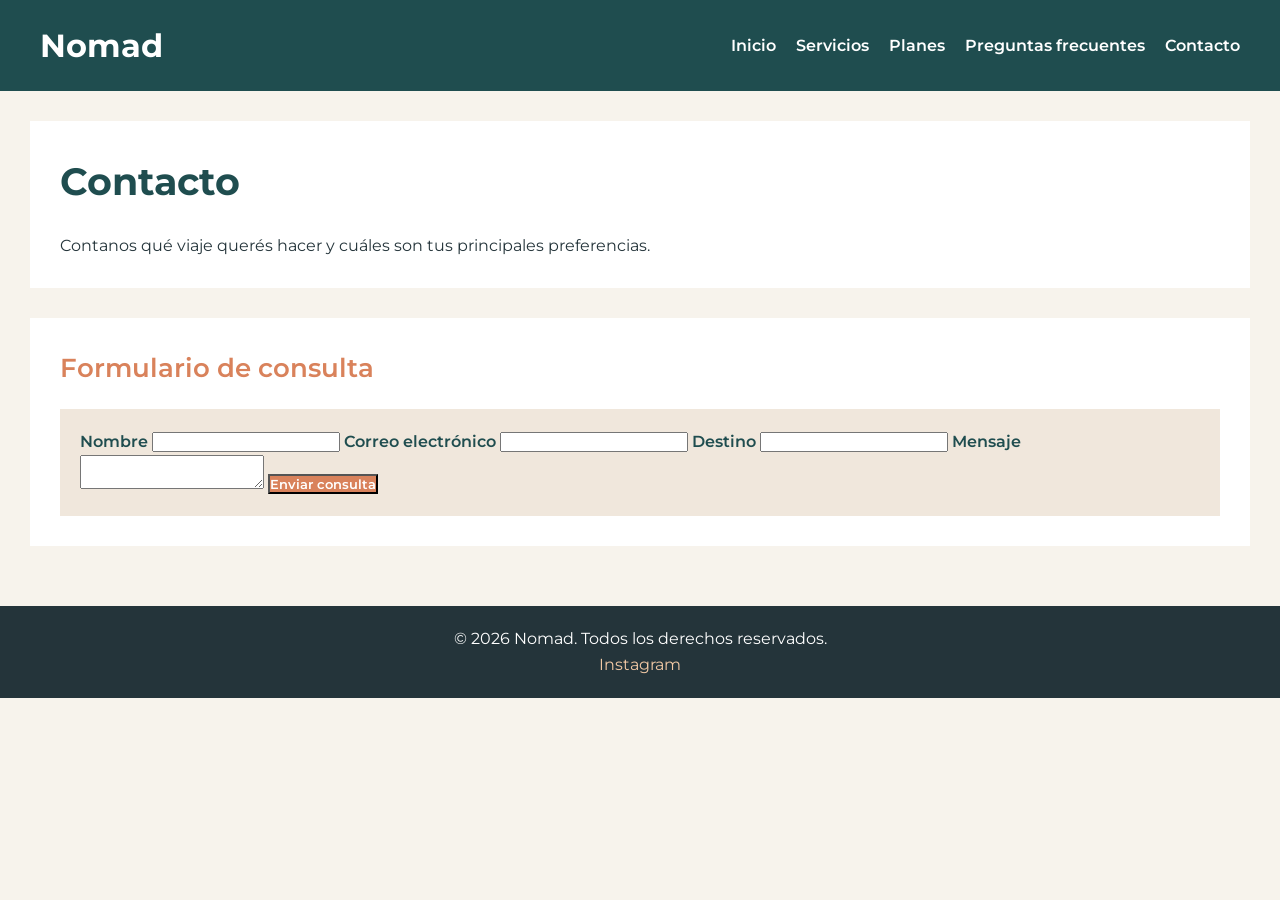
<file: contacto.html>
<!DOCTYPE html>
<html lang="es">
<head>
    <meta charset="UTF-8">
    <meta name="viewport" content="width=device-width, initial-scale=1.0">
    <title>Contacto | Nomad</title>
    <link rel="preconnect" href="https://fonts.googleapis.com">
    <link rel="preconnect" href="https://fonts.gstatic.com" crossorigin>
    <link href="https://fonts.googleapis.com/css2?family=Montserrat:wght@400;600;700&display=swap" rel="stylesheet">
    <link rel="stylesheet" href="../styles/styles.css">
</head>
<body class="pagina">
    <header class="encabezado">
        <p class="marca">Nomad</p>

        <nav class="navegacion">
            <ul class="menu">
                <li><a class="enlace-menu" href="../index.html">Inicio</a></li>
                <li><a class="enlace-menu" href="servicios.html">Servicios</a></li>
                <li><a class="enlace-menu" href="planes.html">Planes</a></li>
                <li><a class="enlace-menu" href="faq.html">Preguntas frecuentes</a></li>
                <li><a class="enlace-menu" href="contacto.html">Contacto</a></li>
            </ul>
        </nav>
    </header>

    <main class="contenido">
        <section class="seccion">
            <h1 class="titulo-principal">Contacto</h1>
            <p class="texto">Contanos qué viaje querés hacer y cuáles son tus principales preferencias.</p>
        </section>

        <section class="seccion">
            <h2 class="titulo-seccion">Formulario de consulta</h2>

            <form class="formulario" action="#" method="post">
                <label class="etiqueta" for="nombre">Nombre</label>
                <input class="campo" type="text" id="nombre" name="nombre" required>

                <label class="etiqueta" for="email">Correo electrónico</label>
                <input class="campo" type="email" id="email" name="email" required>

                <label class="etiqueta" for="destino">Destino</label>
                <input class="campo" type="text" id="destino" name="destino">

                <label class="etiqueta" for="mensaje">Mensaje</label>
                <textarea class="campo" id="mensaje" name="mensaje"></textarea>

                <input class="boton" type="submit" value="Enviar consulta">
            </form>
        </section>
    </main>

    <footer class="pie">
        <p class="texto-pie">&copy; 2026 Nomad. Todos los derechos reservados.</p>
        <p><a class="enlace-pie" href="https://www.instagram.com/" target="_blank">Instagram</a></p>
    </footer>

</body>
</html>
</file>
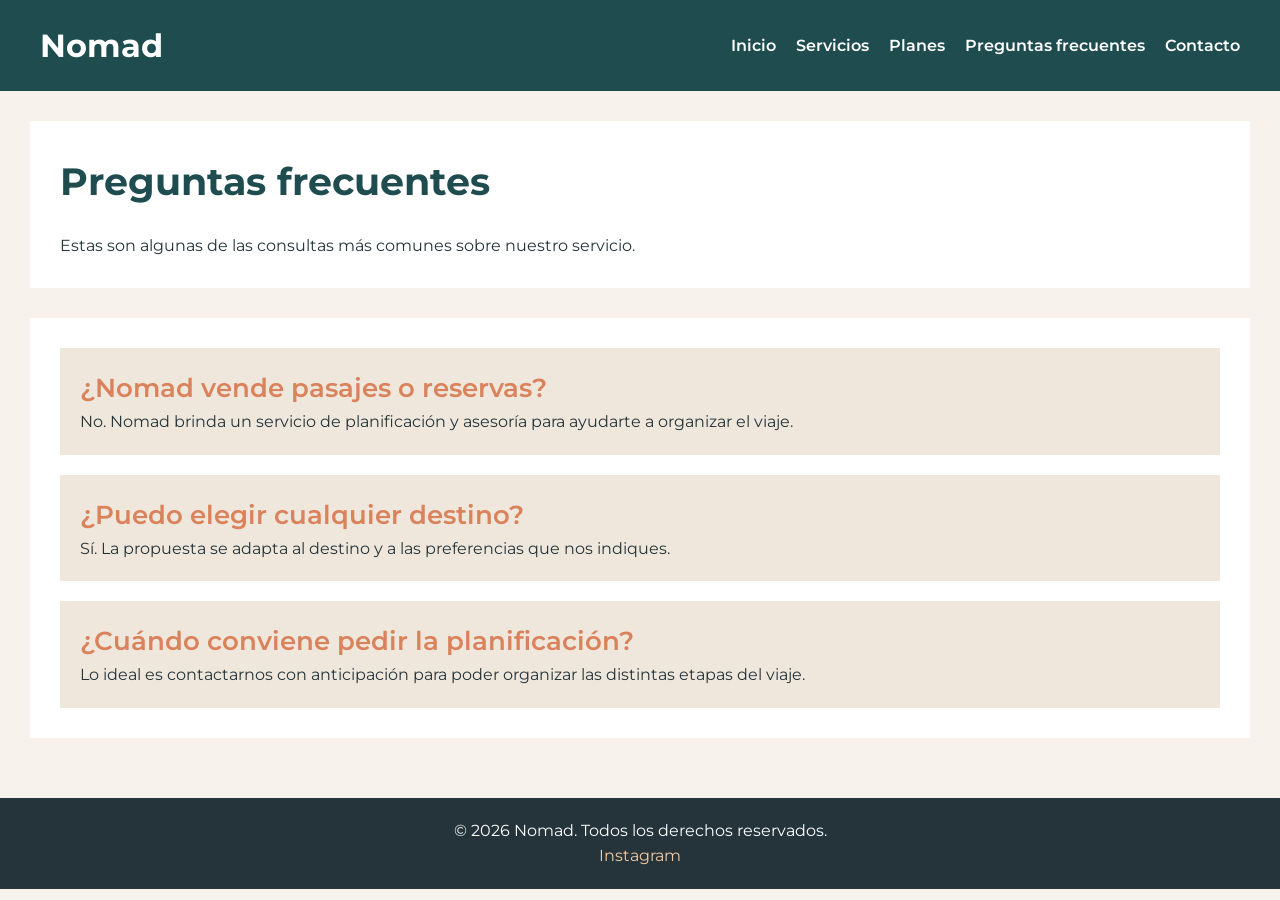
<file: faq.html>
<!DOCTYPE html>
<html lang="es">
<head>
    <meta charset="UTF-8">
    <meta name="viewport" content="width=device-width, initial-scale=1.0">
    <title>Preguntas frecuentes | Nomad</title>
    <link rel="preconnect" href="https://fonts.googleapis.com">
    <link rel="preconnect" href="https://fonts.gstatic.com" crossorigin>
    <link href="https://fonts.googleapis.com/css2?family=Montserrat:wght@400;600;700&display=swap" rel="stylesheet">
    <link rel="stylesheet" href="../styles/styles.css">
</head>
<body class="pagina">
    <header class="encabezado">
        <p class="marca">Nomad</p>

        <nav class="navegacion">
            <ul class="menu">
                <li><a class="enlace-menu" href="../index.html">Inicio</a></li>
                <li><a class="enlace-menu" href="servicios.html">Servicios</a></li>
                <li><a class="enlace-menu" href="planes.html">Planes</a></li>
                <li><a class="enlace-menu" href="faq.html">Preguntas frecuentes</a></li>
                <li><a class="enlace-menu" href="contacto.html">Contacto</a></li>
            </ul>
        </nav>
    </header>

    <main class="contenido">
        <section class="seccion">
            <h1 class="titulo-principal">Preguntas frecuentes</h1>
            <p class="texto">Estas son algunas de las consultas más comunes sobre nuestro servicio.</p>
        </section>

        <section class="seccion">
            <article class="tarjeta">
                <h2 class="titulo-seccion">¿Nomad vende pasajes o reservas?</h2>
                <p class="texto">No. Nomad brinda un servicio de planificación y asesoría para ayudarte a organizar el viaje.</p>
            </article>

            <article class="tarjeta">
                <h2 class="titulo-seccion">¿Puedo elegir cualquier destino?</h2>
                <p class="texto">Sí. La propuesta se adapta al destino y a las preferencias que nos indiques.</p>
            </article>

            <article class="tarjeta">
                <h2 class="titulo-seccion">¿Cuándo conviene pedir la planificación?</h2>
                <p class="texto">Lo ideal es contactarnos con anticipación para poder organizar las distintas etapas del viaje.</p>
            </article>
        </section>
    </main>

    <footer class="pie">
        <p class="texto-pie">&copy; 2026 Nomad. Todos los derechos reservados.</p>
        <p><a class="enlace-pie" href="https://www.instagram.com/" target="_blank">Instagram</a></p>
    </footer>

</body>
</html>
</file>
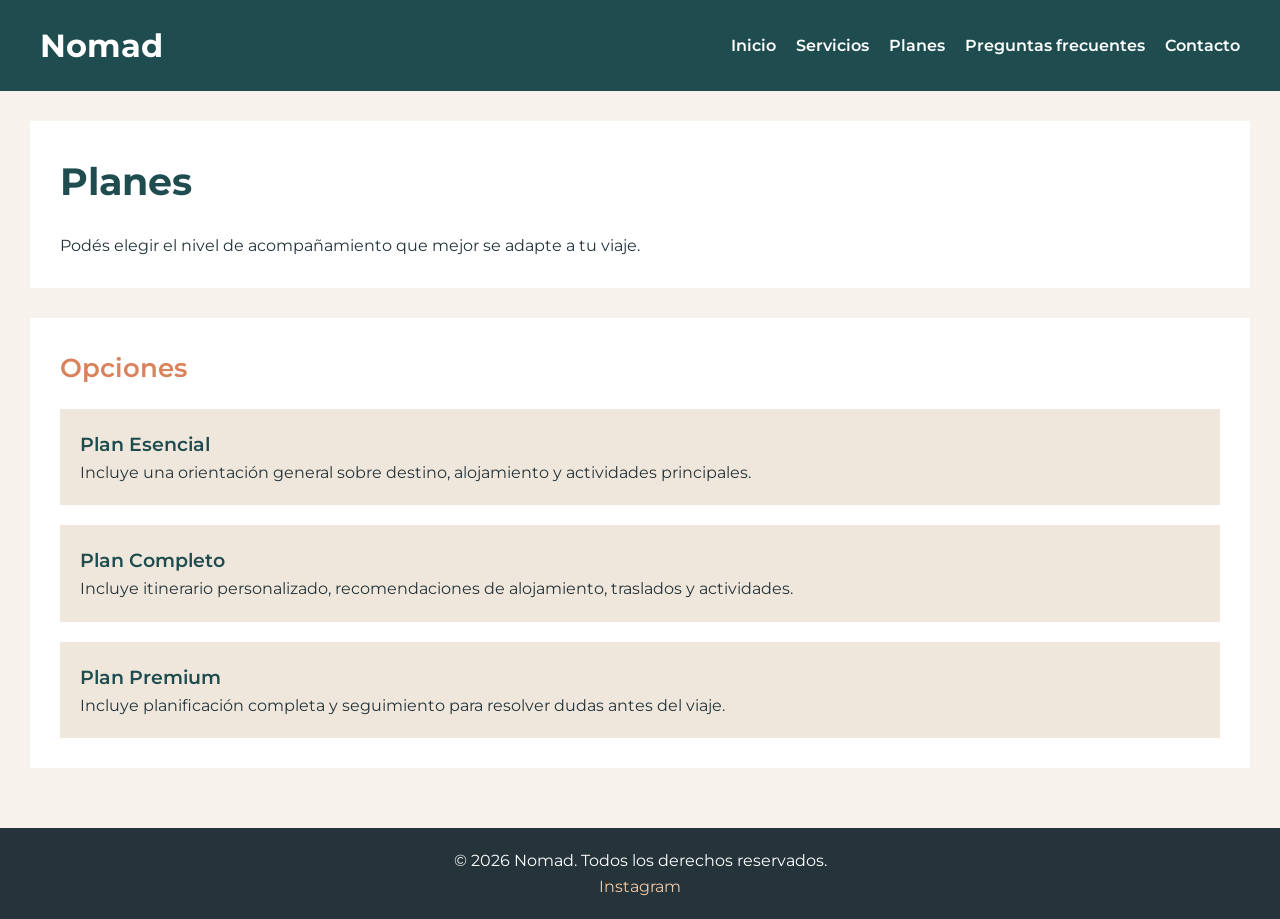
<file: planes.html>
<!DOCTYPE html>
<html lang="es">
<head>
    <meta charset="UTF-8">
    <meta name="viewport" content="width=device-width, initial-scale=1.0">
    <title>Planes | Nomad</title>
    <link rel="preconnect" href="https://fonts.googleapis.com">
    <link rel="preconnect" href="https://fonts.gstatic.com" crossorigin>
    <link href="https://fonts.googleapis.com/css2?family=Montserrat:wght@400;600;700&display=swap" rel="stylesheet">
    <link rel="stylesheet" href="../styles/styles.css">
</head>
<body class="pagina">
    <header class="encabezado">
        <p class="marca">Nomad</p>

        <nav class="navegacion">
            <ul class="menu">
                <li><a class="enlace-menu" href="../index.html">Inicio</a></li>
                <li><a class="enlace-menu" href="servicios.html">Servicios</a></li>
                <li><a class="enlace-menu" href="planes.html">Planes</a></li>
                <li><a class="enlace-menu" href="faq.html">Preguntas frecuentes</a></li>
                <li><a class="enlace-menu" href="contacto.html">Contacto</a></li>
            </ul>
        </nav>
    </header>

    <main class="contenido">
        <section class="seccion">
            <h1 class="titulo-principal">Planes</h1>
            <p class="texto">Podés elegir el nivel de acompañamiento que mejor se adapte a tu viaje.</p>
        </section>

        <section class="seccion">
            <h2 class="titulo-seccion">Opciones</h2>

            <article class="tarjeta">
                <h3 class="titulo-tarjeta">Plan Esencial</h3>
                <p class="texto">Incluye una orientación general sobre destino, alojamiento y actividades principales.</p>
            </article>

            <article class="tarjeta">
                <h3 class="titulo-tarjeta">Plan Completo</h3>
                <p class="texto">Incluye itinerario personalizado, recomendaciones de alojamiento, traslados y actividades.</p>
            </article>

            <article class="tarjeta">
                <h3 class="titulo-tarjeta">Plan Premium</h3>
                <p class="texto">Incluye planificación completa y seguimiento para resolver dudas antes del viaje.</p>
            </article>
        </section>
    </main>

    <footer class="pie">
        <p class="texto-pie">&copy; 2026 Nomad. Todos los derechos reservados.</p>
        <p><a class="enlace-pie" href="https://www.instagram.com/" target="_blank">Instagram</a></p>
    </footer>

</body>
</html>
</file>
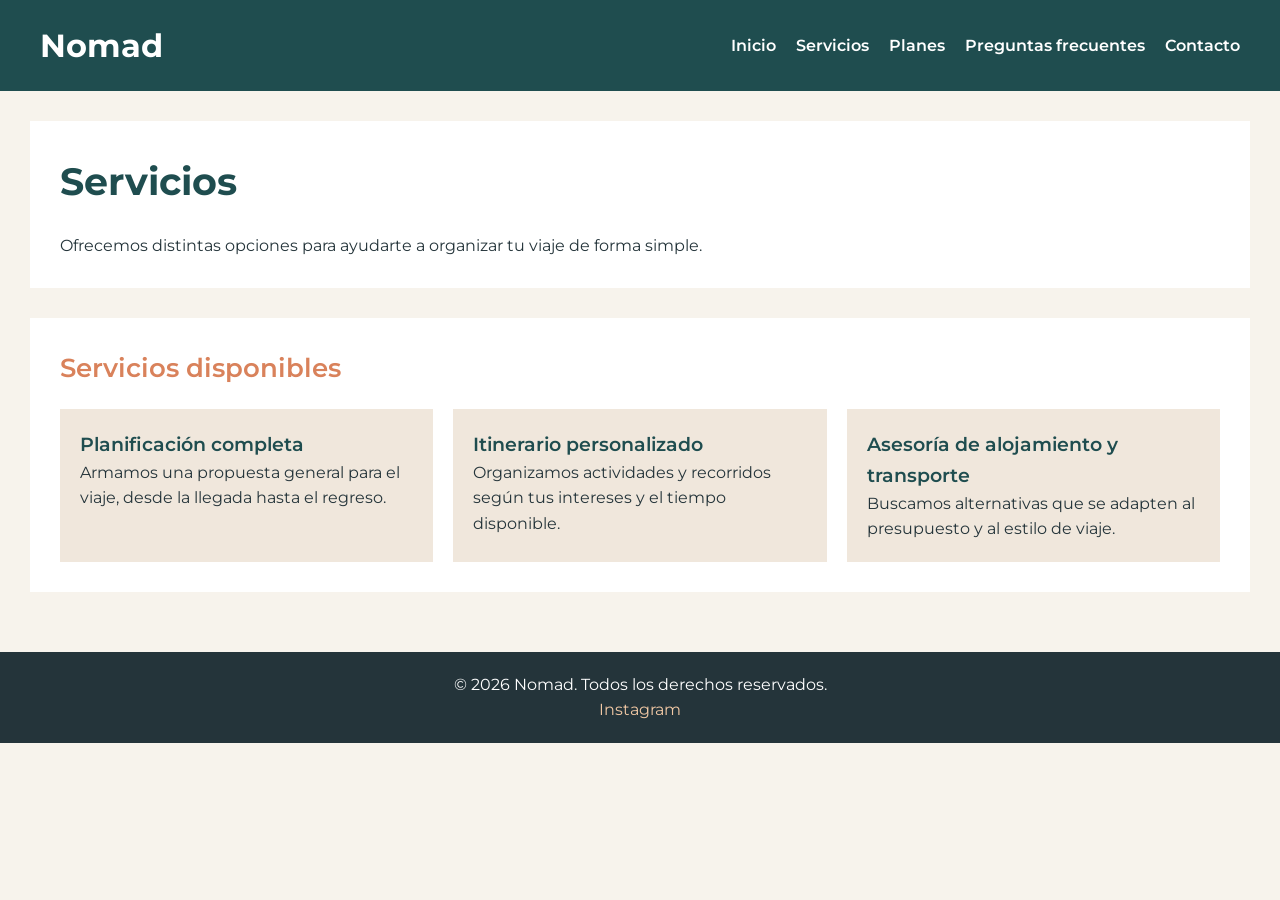
<file: servicios.html>
<!DOCTYPE html>
<html lang="es">
<head>
    <meta charset="UTF-8">
    <meta name="viewport" content="width=device-width, initial-scale=1.0">
    <title>Servicios | Nomad</title>
    <link rel="preconnect" href="https://fonts.googleapis.com">
    <link rel="preconnect" href="https://fonts.gstatic.com" crossorigin>
    <link href="https://fonts.googleapis.com/css2?family=Montserrat:wght@400;600;700&display=swap" rel="stylesheet">
    <link rel="stylesheet" href="../styles/styles.css">
</head>
<body class="pagina">
    <header class="encabezado">
        <p class="marca">Nomad</p>

        <nav class="navegacion">
            <ul class="menu">
                <li><a class="enlace-menu" href="../index.html">Inicio</a></li>
                <li><a class="enlace-menu" href="servicios.html">Servicios</a></li>
                <li><a class="enlace-menu" href="planes.html">Planes</a></li>
                <li><a class="enlace-menu" href="faq.html">Preguntas frecuentes</a></li>
                <li><a class="enlace-menu" href="contacto.html">Contacto</a></li>
            </ul>
        </nav>
    </header>

    <main class="contenido">
        <section class="seccion">
            <h1 class="titulo-principal">Servicios</h1>
            <p class="texto">Ofrecemos distintas opciones para ayudarte a organizar tu viaje de forma simple.</p>
        </section>

        <section class="seccion">
            <h2 class="titulo-seccion">Servicios disponibles</h2>

            <div class="contenedor-tarjetas">
                <article class="tarjeta">
                    <h3 class="titulo-tarjeta">Planificación completa</h3>
                    <p class="texto">Armamos una propuesta general para el viaje, desde la llegada hasta el regreso.</p>
                </article>

                <article class="tarjeta">
                    <h3 class="titulo-tarjeta">Itinerario personalizado</h3>
                    <p class="texto">Organizamos actividades y recorridos según tus intereses y el tiempo disponible.</p>
                </article>

                <article class="tarjeta">
                    <h3 class="titulo-tarjeta">Asesoría de alojamiento y transporte</h3>
                    <p class="texto">Buscamos alternativas que se adapten al presupuesto y al estilo de viaje.</p>
                </article>
            </div>
        </section>
    </main>

    <footer class="pie">
        <p class="texto-pie">&copy; 2026 Nomad. Todos los derechos reservados.</p>
        <p><a class="enlace-pie" href="https://www.instagram.com/" target="_blank">Instagram</a></p>
    </footer>

</body>
</html>
</file>
<file: styles/styles.css>
/* Reset general del Box Model */
* {
    margin: 0;
    padding: 0;
    box-sizing: border-box;
}

/* Estilos generales */
.pagina {
    background-color: #F7F3EC;
    color: #24343A;
    font-family: 'Montserrat', sans-serif;
    line-height: 1.6;
}

.contenido {
    padding: 30px;
}

/* Encabezado y navegación con Flexbox */
.encabezado {
    background-color: #1F4D4F;
    color: #FFFFFF;
    display: flex;
    justify-content: space-between;
    align-items: center;
    padding: 20px 40px;
}

.marca {
    font-size: 2rem;
    font-weight: 700;
}

.navegacion {
    display: flex;
    align-items: center;
}

.menu {
    display: flex;
    justify-content: flex-end;
    align-items: center;
    gap: 20px;
    list-style: none;
}

.enlace-menu {
    color: #FFFFFF;
    font-weight: 600;
    text-decoration: none;
}

/* Secciones y Box Model */
.seccion {
    background-color: #FFFFFF;
    display: flex;
    flex-direction: column;
    gap: 20px;
    padding: 30px;
    margin-bottom: 30px;
}

.presentacion {
    flex-direction: row;
    justify-content: space-between;
    align-items: center;
}

.bloque-texto {
    padding: 20px;
}

.titulo-principal {
    color: #1F4D4F;
    font-size: 2.4rem;
    font-weight: 700;
}

.titulo-seccion {
    color: #D9825B;
    font-size: 1.6rem;
    font-weight: 600;
}

.titulo-tarjeta {
    color: #1F4D4F;
    font-size: 1.2rem;
    font-weight: 600;
}

.texto {
    color: #24343A;
    font-size: 1rem;
    font-weight: 400;
}

/* Tarjetas con Flexbox */
.contenedor-tarjetas {
    display: flex;
    gap: 20px;
    align-items: stretch;
}

.tarjeta {
    background-color: #F0E7DC;
    padding: 20px;
    flex: 1;
}

/* Imagen */
.figura {
    text-align: center;
    padding: 20px;
}

.imagen-principal {
    width: 450px;
}

.epigrafe {
    color: #5A666A;
    font-size: 0.9rem;
}

/* Formulario */
.formulario {
    background-color: #F0E7DC;
    padding: 20px;
}

.etiqueta {
    color: #1F4D4F;
    font-weight: 600;
}

.campo {
    font-family: 'Montserrat', sans-serif;
}

.boton {
    background-color: #D9825B;
    color: #FFFFFF;
    font-family: 'Montserrat', sans-serif;
    font-weight: 600;
}

/* Pie de página */
.pie {
    background-color: #24343A;
    color: #FFFFFF;
    text-align: center;
    padding: 20px;
}

.texto-pie {
    color: #FFFFFF;
}

.enlace-pie {
    color: #F2C9A5;
    text-decoration: none;
}
</file>
